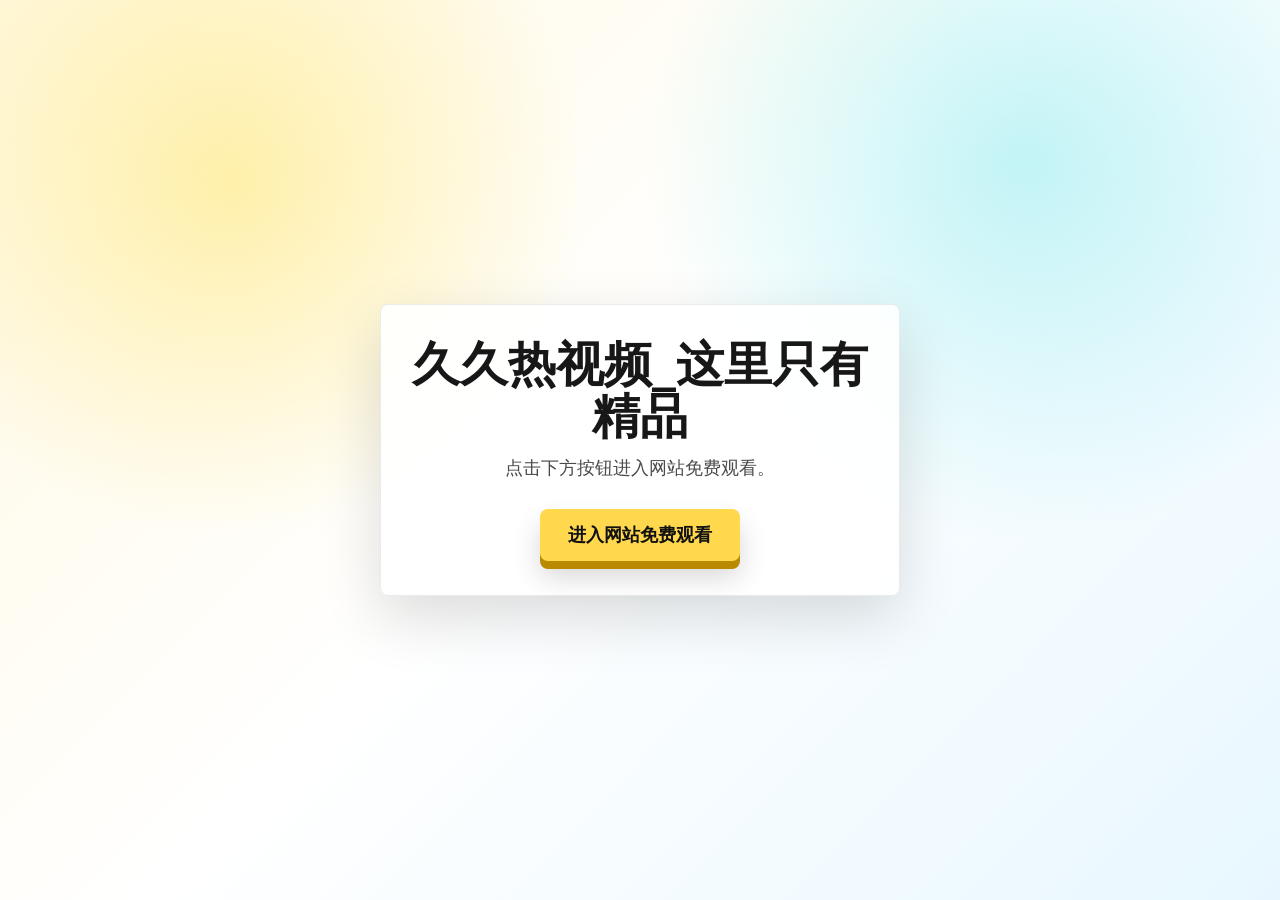
<file: index.html>
<!doctype html>
<html lang="zh-CN">
<head>
  <meta charset="utf-8">
  <meta name="viewport" content="width=device-width, initial-scale=1">
  <title>久久热视频_这里只有精品</title>
  <style>
    * {
      box-sizing: border-box;
    }

    body {
      display: grid;
      min-height: 100vh;
      margin: 0;
      place-items: center;
      font-family: "Microsoft YaHei", "PingFang SC", system-ui, sans-serif;
      color: #171717;
      background:
        radial-gradient(circle at 18% 20%, rgba(255, 226, 89, 0.45), transparent 28%),
        radial-gradient(circle at 80% 18%, rgba(92, 225, 230, 0.36), transparent 30%),
        linear-gradient(135deg, #fff8e1 0%, #ffffff 48%, #e8f7ff 100%);
    }

    main {
      width: min(520px, calc(100vw - 32px));
      padding: 34px 26px;
      border: 1px solid rgba(0, 0, 0, 0.08);
      border-radius: 8px;
      text-align: center;
      background: rgba(255, 255, 255, 0.9);
      box-shadow: 0 22px 60px rgba(0, 0, 0, 0.14);
    }

    h1 {
      margin: 0 0 12px;
      font-size: clamp(28px, 8vw, 48px);
      line-height: 1.08;
      letter-spacing: 0;
    }

    p {
      margin: 0 0 26px;
      font-size: 18px;
      line-height: 1.6;
      color: #4a4a4a;
    }

    a {
      display: inline-flex;
      min-height: 52px;
      align-items: center;
      justify-content: center;
      padding: 0 28px;
      border-radius: 8px;
      color: #111;
      font-size: 18px;
      font-weight: 800;
      text-decoration: none;
      background: #ffd84d;
      box-shadow: 0 8px 0 #b98900, 0 16px 28px rgba(0, 0, 0, 0.16);
      transition: transform 160ms ease, box-shadow 160ms ease;
    }

    a:hover {
      transform: translateY(-2px);
      box-shadow: 0 10px 0 #b98900, 0 20px 34px rgba(0, 0, 0, 0.18);
    }

    a:active {
      transform: translateY(5px);
      box-shadow: 0 3px 0 #b98900, 0 10px 20px rgba(0, 0, 0, 0.16);
    }
  </style>
</head>
<body>
  <main>
    <h1>久久热视频_这里只有精品</h1>
    <p>点击下方按钮进入网站免费观看。</p>
    <a href="./久久热视频_这里只有精品.html">进入网站免费观看</a>
  </main>
</body>
</html>
</file>
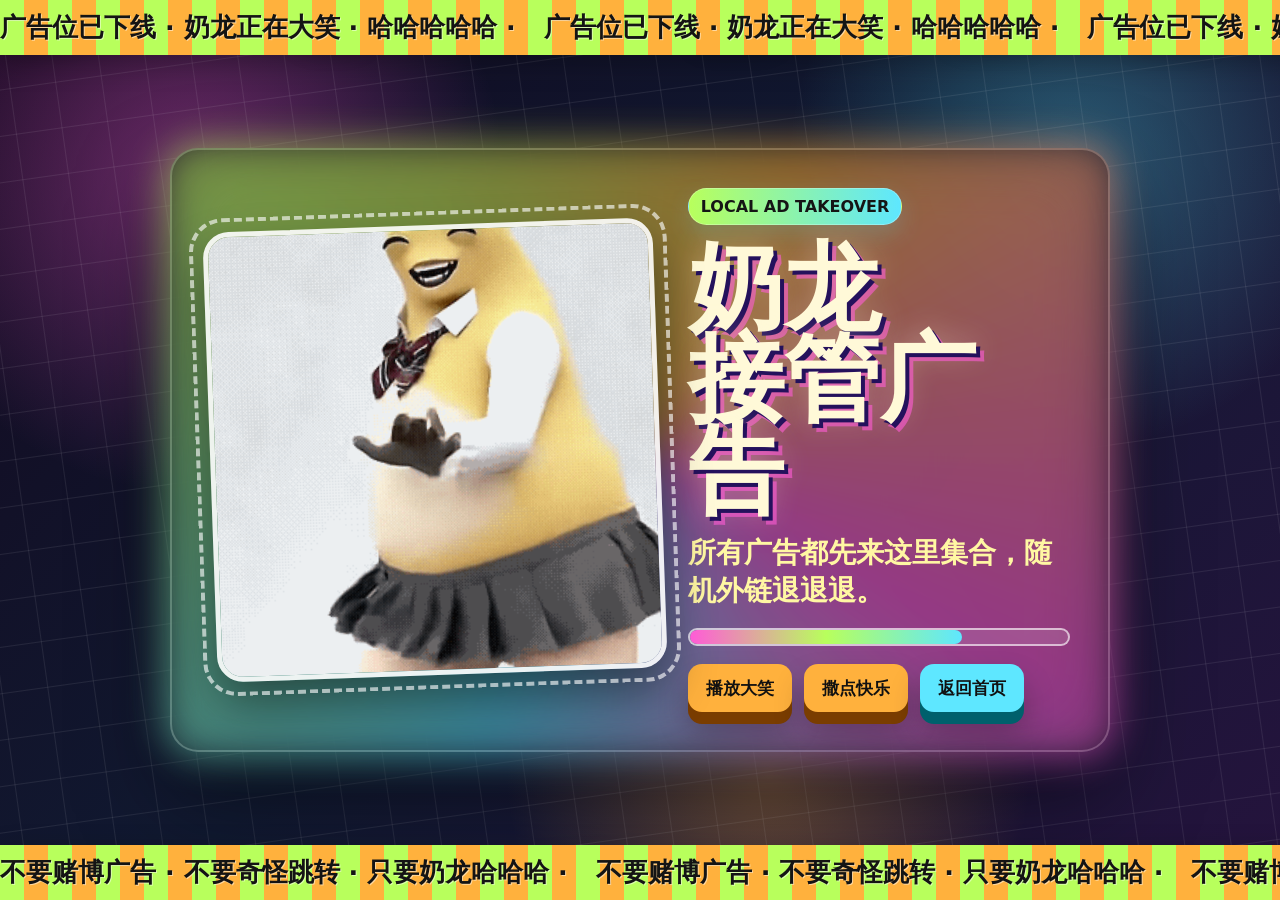
<file: nailong-ad.html>
﻿<!doctype html>
<html lang="zh-CN">
<head>
  <meta charset="utf-8">
  <meta name="viewport" content="width=device-width, initial-scale=1">
  <title>广告已被奶龙接管</title>
  <style>
    :root {
      color-scheme: dark;
      --ink: #fff9d8;
      --lime: #b8ff5c;
      --pink: #ff5bd7;
      --cyan: #5ee7ff;
      --orange: #ffb13d;
      --purple: #7c4dff;
      --night: #0f1020;
    }

    * {
      box-sizing: border-box;
    }

    body {
      min-height: 100vh;
      margin: 0;
      overflow: hidden;
      font-family: "Microsoft YaHei", "PingFang SC", system-ui, sans-serif;
      color: var(--ink);
      background:
        radial-gradient(circle at 15% 20%, rgba(255, 91, 215, 0.38), transparent 24%),
        radial-gradient(circle at 84% 18%, rgba(94, 231, 255, 0.32), transparent 22%),
        radial-gradient(circle at 60% 86%, rgba(255, 177, 61, 0.36), transparent 24%),
        linear-gradient(135deg, #13081e 0%, #111a32 48%, #25133d 100%);
    }

    body::before {
      position: fixed;
      inset: -20%;
      content: "";
      background-image:
        linear-gradient(rgba(255, 255, 255, 0.08) 1px, transparent 1px),
        linear-gradient(90deg, rgba(255, 255, 255, 0.08) 1px, transparent 1px);
      background-size: 46px 46px;
      transform: rotate(-8deg);
      animation: grid-drift 18s linear infinite;
      pointer-events: none;
    }

    .stage {
      position: relative;
      display: grid;
      min-height: 100vh;
      place-items: center;
      padding: 28px;
      isolation: isolate;
    }

    .ticker {
      position: fixed;
      left: 0;
      right: 0;
      display: flex;
      gap: 28px;
      width: max-content;
      padding: 10px 0;
      font-size: clamp(16px, 2vw, 26px);
      font-weight: 900;
      color: #141414;
      text-shadow: 1px 1px 0 rgba(255, 255, 255, 0.5);
      white-space: nowrap;
      background: repeating-linear-gradient(90deg, var(--lime) 0 24px, var(--orange) 24px 48px);
      box-shadow: 0 8px 28px rgba(0, 0, 0, 0.28);
      z-index: 3;
    }

    .ticker.top {
      top: 0;
      animation: slide-left 18s linear infinite;
    }

    .ticker.bottom {
      bottom: 0;
      animation: slide-right 20s linear infinite;
    }

    .poster {
      position: relative;
      display: grid;
      width: min(940px, 94vw);
      grid-template-columns: minmax(260px, 1fr) minmax(280px, 0.85fr);
      gap: 28px;
      align-items: center;
      padding: clamp(18px, 4vw, 38px);
      border: 2px solid rgba(255, 255, 255, 0.28);
      border-radius: 28px;
      background: rgba(10, 11, 24, 0.74);
      box-shadow:
        0 40px 90px rgba(0, 0, 0, 0.52),
        inset 0 0 80px rgba(255, 255, 255, 0.05);
      backdrop-filter: blur(18px);
      z-index: 2;
    }

    .poster::before,
    .poster::after {
      position: absolute;
      inset: -8px;
      border-radius: 34px;
      content: "";
      background: conic-gradient(from 120deg, var(--pink), var(--cyan), var(--lime), var(--orange), var(--pink));
      filter: blur(18px);
      opacity: 0.46;
      z-index: -1;
      animation: hue-spin 7s linear infinite;
    }

    .poster::after {
      inset: 12px;
      opacity: 0.18;
      filter: blur(30px);
      animation-duration: 12s;
    }

    .image-wrap {
      position: relative;
      aspect-ratio: 1;
      border-radius: 26px;
      transform: rotate(-2deg);
      animation: floaty 3.4s ease-in-out infinite;
    }

    .image-wrap::before {
      position: absolute;
      inset: -14px;
      content: "";
      border: 4px dashed rgba(255, 255, 255, 0.62);
      border-radius: 34px;
      animation: dash-spin 10s linear infinite;
    }

    .image-wrap img {
      display: block;
      width: 100%;
      height: 100%;
      object-fit: cover;
      border: 5px solid rgba(255, 255, 255, 0.9);
      border-radius: inherit;
      box-shadow: 0 24px 48px rgba(0, 0, 0, 0.45);
    }

    .copy {
      display: grid;
      gap: 18px;
      min-width: 0;
    }

    .tag {
      width: fit-content;
      padding: 8px 12px;
      border: 1px solid rgba(255, 255, 255, 0.28);
      border-radius: 999px;
      color: #151515;
      font-weight: 900;
      letter-spacing: 0;
      background: linear-gradient(90deg, var(--lime), var(--cyan));
      box-shadow: 0 10px 24px rgba(94, 231, 255, 0.2);
    }

    h1 {
      margin: 0;
      font-size: clamp(42px, 8vw, 96px);
      line-height: 0.95;
      letter-spacing: 0;
      text-shadow:
        4px 4px 0 #24115c,
        8px 8px 0 rgba(255, 91, 215, 0.6),
        0 0 28px rgba(255, 249, 216, 0.35);
    }

    .subline {
      margin: 0;
      font-size: clamp(18px, 3vw, 28px);
      font-weight: 800;
      line-height: 1.35;
      color: #fff7a3;
    }

    .controls {
      display: flex;
      flex-wrap: wrap;
      gap: 12px;
      align-items: center;
    }

    button,
    .back {
      min-height: 48px;
      padding: 0 18px;
      border: 0;
      border-radius: 14px;
      color: #111;
      font: inherit;
      font-size: 17px;
      font-weight: 900;
      text-decoration: none;
      cursor: pointer;
      background: var(--orange);
      box-shadow: 0 12px 0 #7a3d00, 0 18px 30px rgba(0, 0, 0, 0.28);
      transition: transform 160ms ease, box-shadow 160ms ease;
    }

    button:hover,
    .back:hover {
      transform: translateY(-3px);
      box-shadow: 0 15px 0 #7a3d00, 0 24px 36px rgba(0, 0, 0, 0.34);
    }

    button:active,
    .back:active {
      transform: translateY(6px);
      box-shadow: 0 6px 0 #7a3d00, 0 10px 22px rgba(0, 0, 0, 0.28);
    }

    .back {
      display: inline-grid;
      place-items: center;
      background: var(--cyan);
      box-shadow: 0 12px 0 #00606c, 0 18px 30px rgba(0, 0, 0, 0.28);
    }

    .back:hover {
      box-shadow: 0 15px 0 #00606c, 0 24px 36px rgba(0, 0, 0, 0.34);
    }

    .back:active {
      box-shadow: 0 6px 0 #00606c, 0 10px 22px rgba(0, 0, 0, 0.28);
    }

    .meter {
      position: relative;
      width: min(100%, 420px);
      height: 18px;
      overflow: hidden;
      border: 2px solid rgba(255, 255, 255, 0.62);
      border-radius: 999px;
      background: rgba(255, 255, 255, 0.12);
    }

    .meter span {
      position: absolute;
      inset: 0;
      width: 72%;
      border-radius: inherit;
      background: linear-gradient(90deg, var(--pink), var(--lime), var(--cyan));
      animation: meter-pop 1.2s ease-in-out infinite alternate;
    }

    .bubble {
      position: fixed;
      z-index: 1;
      padding: 8px 12px;
      border: 1px solid rgba(255, 255, 255, 0.34);
      border-radius: 999px;
      color: #111;
      font-weight: 900;
      background: rgba(255, 255, 255, 0.84);
      box-shadow: 0 10px 22px rgba(0, 0, 0, 0.24);
      animation: bubble-rise 8s linear infinite;
    }

    .bubble:nth-child(1) { left: 7%; animation-delay: -1s; }
    .bubble:nth-child(2) { left: 23%; animation-delay: -5s; }
    .bubble:nth-child(3) { left: 54%; animation-delay: -2.4s; }
    .bubble:nth-child(4) { left: 74%; animation-delay: -6.2s; }
    .bubble:nth-child(5) { left: 88%; animation-delay: -3.2s; }

    .burst {
      position: fixed;
      inset: auto;
      width: 12px;
      height: 12px;
      border-radius: 999px;
      pointer-events: none;
      background: var(--lime);
      box-shadow: 0 0 18px var(--lime);
      animation: sparkle 900ms ease-out forwards;
      z-index: 4;
    }

    @media (max-width: 760px) {
      body {
        overflow: auto;
      }

      .stage {
        padding: 70px 18px;
      }

      .poster {
        grid-template-columns: 1fr;
      }

      .image-wrap {
        transform: none;
      }
    }

    @keyframes grid-drift {
      to { transform: rotate(-8deg) translate3d(46px, 46px, 0); }
    }

    @keyframes slide-left {
      to { transform: translateX(-50%); }
    }

    @keyframes slide-right {
      from { transform: translateX(-50%); }
      to { transform: translateX(0); }
    }

    @keyframes hue-spin {
      to { filter: blur(18px) hue-rotate(360deg); }
    }

    @keyframes floaty {
      0%, 100% { transform: rotate(-2deg) translateY(0); }
      50% { transform: rotate(2deg) translateY(-12px); }
    }

    @keyframes dash-spin {
      to { transform: rotate(360deg); }
    }

    @keyframes meter-pop {
      from { width: 42%; filter: hue-rotate(0deg); }
      to { width: 100%; filter: hue-rotate(160deg); }
    }

    @keyframes bubble-rise {
      from { bottom: -80px; transform: rotate(-7deg); opacity: 0; }
      12%, 82% { opacity: 1; }
      to { bottom: calc(100vh + 40px); transform: rotate(8deg); opacity: 0; }
    }

    @keyframes sparkle {
      from { transform: translate(0, 0) scale(1); opacity: 1; }
      to { transform: translate(var(--x), var(--y)) scale(0); opacity: 0; }
    }
  </style>
</head>
<body>
  <div class="ticker top" aria-hidden="true">
    <span>广告位已下线 · 奶龙正在大笑 · 哈哈哈哈哈 · </span>
    <span>广告位已下线 · 奶龙正在大笑 · 哈哈哈哈哈 · </span>
    <span>广告位已下线 · 奶龙正在大笑 · 哈哈哈哈哈 · </span>
  </div>

  <div class="bubble" aria-hidden="true">哈哈哈</div>
  <div class="bubble" aria-hidden="true">点广告？</div>
  <div class="bubble" aria-hidden="true">奶龙接管</div>
  <div class="bubble" aria-hidden="true">笑到起飞</div>
  <div class="bubble" aria-hidden="true">再点一次</div>

  <main class="stage">
    <section class="poster" aria-label="奶龙广告落地页">
      <div class="image-wrap">
        <img src="nailong-assets/nailong.jpg" alt="随机素材">
      </div>
      <div class="copy">
        <div class="tag">LOCAL AD TAKEOVER</div>
        <h1>奶龙<br>接管广告</h1>
        <p class="subline">所有广告都先来这里集合，随机外链退退退。</p>
        <div class="meter" aria-hidden="true"><span></span></div>
        <div class="controls">
          <button id="laughButton" type="button">播放大笑</button>
          <button id="confettiButton" type="button">撒点快乐</button>
          <a class="back" href="./久久热视频_这里只有精品.html">返回首页</a>
        </div>
      </div>
    </section>
  </main>

  <div class="ticker bottom" aria-hidden="true">
    <span>不要赌博广告 · 不要奇怪跳转 · 只要奶龙哈哈哈 · </span>
    <span>不要赌博广告 · 不要奇怪跳转 · 只要奶龙哈哈哈 · </span>
    <span>不要赌博广告 · 不要奇怪跳转 · 只要奶龙哈哈哈 · </span>
  </div>

  <script src="./material-assets.js"></script>
  <script>
    const colors = ["#b8ff5c", "#ff5bd7", "#5ee7ff", "#ffb13d", "#ffffff"];
    const laughButton = document.getElementById("laughButton");
    const confettiButton = document.getElementById("confettiButton");
    const posterImage = document.querySelector(".image-wrap img");
    const materialImages = Array.isArray(window.MATERIAL_IMAGES) ? window.MATERIAL_IMAGES : [];
    const laughAudio = new Audio("nailong-assets/nailong-laugh.mp3");
    laughAudio.preload = "auto";

    function randomMaterialImage() {
      return materialImages[Math.floor(Math.random() * materialImages.length)];
    }

    function setRandomPosterImage() {
      if (!posterImage || !materialImages.length) return;
      posterImage.src = randomMaterialImage();
    }

    function burst(count = 48) {
      for (let i = 0; i < count; i += 1) {
        const dot = document.createElement("span");
        dot.className = "burst";
        dot.style.left = `${window.innerWidth / 2}px`;
        dot.style.top = `${window.innerHeight / 2}px`;
        dot.style.background = colors[i % colors.length];
        dot.style.boxShadow = `0 0 20px ${colors[i % colors.length]}`;
        dot.style.setProperty("--x", `${Math.cos(i) * (120 + Math.random() * 320)}px`);
        dot.style.setProperty("--y", `${Math.sin(i * 1.7) * (120 + Math.random() * 260)}px`);
        document.body.appendChild(dot);
        dot.addEventListener("animationend", () => dot.remove(), { once: true });
      }
    }

    function playSynthLaugh() {
      const AudioCtx = window.AudioContext || window.webkitAudioContext;
      if (!AudioCtx) return;

      const ctx = new AudioCtx();
      const master = ctx.createGain();
      const filter = ctx.createBiquadFilter();
      const now = ctx.currentTime;

      master.gain.setValueAtTime(0.0001, now);
      master.gain.exponentialRampToValueAtTime(0.45, now + 0.04);
      master.gain.exponentialRampToValueAtTime(0.0001, now + 1.9);
      filter.type = "bandpass";
      filter.frequency.setValueAtTime(720, now);
      filter.Q.setValueAtTime(8, now);
      filter.connect(master);
      master.connect(ctx.destination);

      for (let i = 0; i < 9; i += 1) {
        const start = now + i * 0.16;
        const osc = ctx.createOscillator();
        const gain = ctx.createGain();
        osc.type = i % 2 ? "triangle" : "square";
        osc.frequency.setValueAtTime(280 + i * 34, start);
        osc.frequency.exponentialRampToValueAtTime(520 + i * 24, start + 0.08);
        gain.gain.setValueAtTime(0.0001, start);
        gain.gain.exponentialRampToValueAtTime(0.18, start + 0.02);
        gain.gain.exponentialRampToValueAtTime(0.0001, start + 0.14);
        osc.connect(gain);
        gain.connect(filter);
        osc.start(start);
        osc.stop(start + 0.18);
      }

      setTimeout(() => ctx.close(), 2200);
    }

    async function playLaugh() {
      try {
        laughAudio.currentTime = 0;
        await laughAudio.play();
      } catch (error) {
        playSynthLaugh();
      }
    }

    laughButton.addEventListener("click", () => {
      playLaugh();
      burst(70);
      document.querySelector(".image-wrap").animate(
        [
          { transform: "scale(1) rotate(-2deg)" },
          { transform: "scale(1.08) rotate(3deg)" },
          { transform: "scale(1) rotate(-2deg)" }
        ],
        { duration: 540, easing: "cubic-bezier(.2,.9,.3,1)" }
      );
    });

    confettiButton.addEventListener("click", () => burst(90));
    setRandomPosterImage();
    window.addEventListener("load", () => setTimeout(() => burst(36), 350));
  </script>
</body>
</html>
</file>
